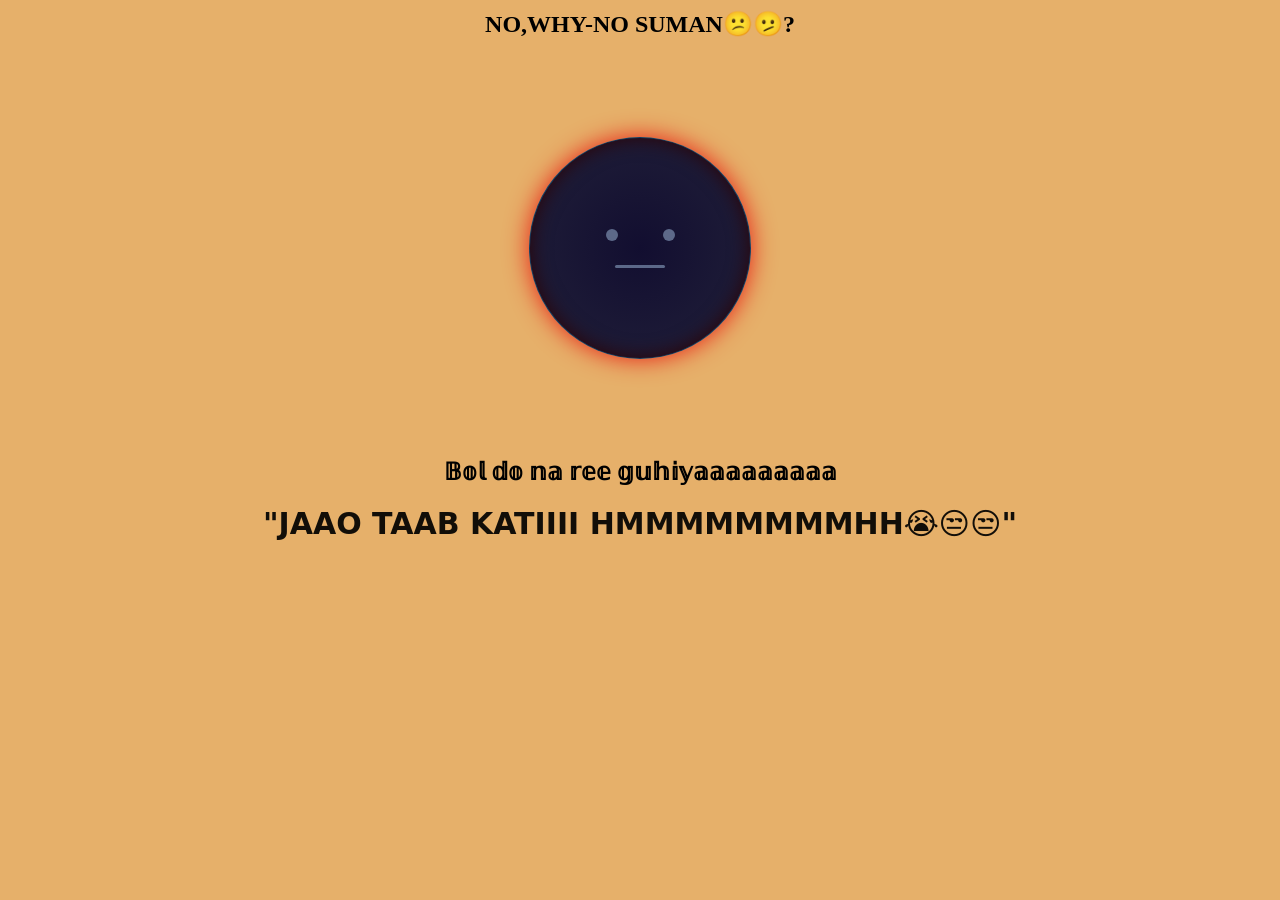
<file: no.html>
<!DOCTYPE html>
<html lang="en">

<head>
    <meta charset="UTF-8">
    <meta name="viewport" content="width=device-width, initial-scale=1.0">
    <title>WHY ARE YOU NOT SAY ME I LOVE YOU?</title>
    <link rel="stylesheet" href="no.css">
</head>

<body>
    <section class="all-body-cover">
        <div class="why-no">
            <h1>NO,WHY-NO SUMAN😕🫤?</h1>
        </div>
    </section>
    <section class="mid-body-part">

       
        <div class="sad-glow-container">
            <div class="sad-glowing-circle">
                <!-- The neutral face expression -->
                <div class="face-expression">
                    <div class="eyes">
                        <div class="eye left"></div>
                        <div class="eye right"></div>
                    </div>
                    <div class="mouth"></div>
                </div>
            </div>
        </div>
        <div class="footer-heading">
            <H1>𝔹𝕠𝕝 𝕕𝕠 𝕟𝕒 𝕣𝕖𝕖 𝕘𝕦𝕙𝕚𝕪𝕒𝕒𝕒𝕒𝕒𝕒𝕒𝕒𝕒</H1>
        </div>
        <div class="footer-down">
<h2> "JAAO TAAB KATIIII HMMMMMMMMHH😭😒😒"</h2>
        </div>
    </section>
</body>

</html>
</file>
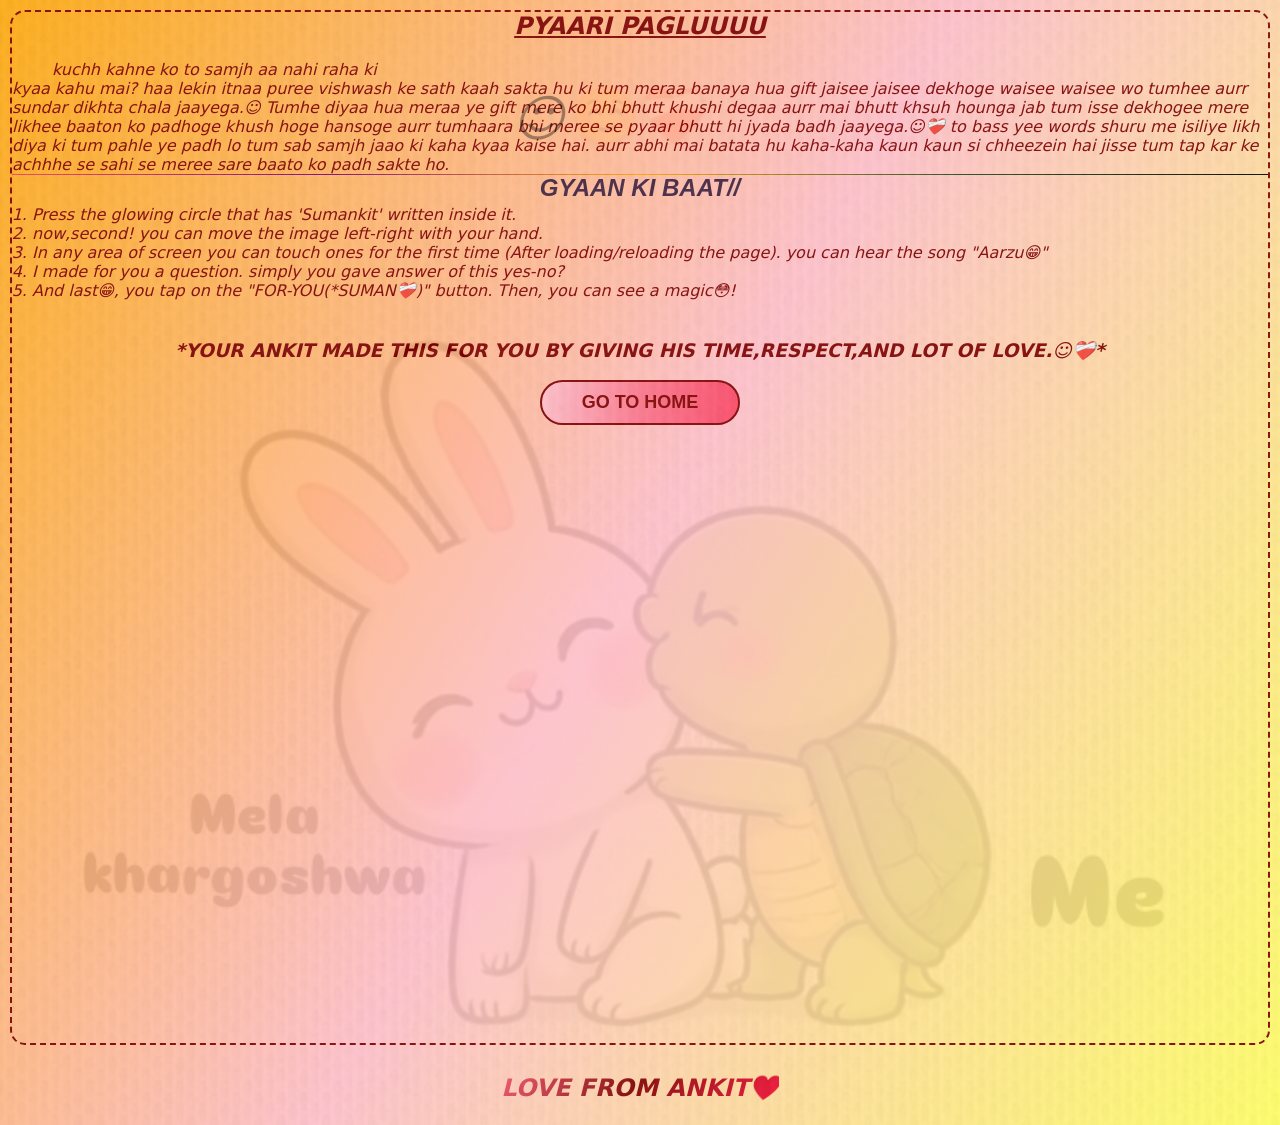
<file: paglu.html>
<!DOCTYPE html>
<html lang="en">
<head>
    <meta charset="UTF-8">
    <meta name="viewport" content="width=device-width, initial-scale=1.0">
    <title>MERI PAGLUUUUU❤️‍🩹☺️</title>
    <style>
        * {
            margin: 0;
            padding: 0;
            box-sizing: border-box;
        }

        body {
            width: 100%;
            font-family: system-ui, -apple-system, BlinkMacSystemFont, 'Segoe UI', Roboto, Oxygen, Ubuntu, Cantarell, 'Open Sans', 'Helvetica Neue', sans-serif;
            font-style: oblique;
            background: url("paglu-background.jpg");
            opacity: 0.9;
            background-size: cover;
            background-position: center;
            object-fit: cover;
            object-position: center;
            background-repeat: no-repeat;
            height: 124vh;

        }

        .all-body-part {
            height: 125vh;
            background: linear-gradient(300deg, rgb(255, 255, 100), pink, rgb(255, 170, 14));
            padding: 10px;
        }

        .heading {
            text-align: center;
        }

        .heading h2 {
            color: maroon;
            font-family: system-ui, -apple-system, BlinkMacSystemFont, 'Segoe UI', Roboto, Oxygen, Ubuntu, Cantarell, 'Open Sans', 'Helvetica Neue', sans-serif;
            font-style: italic;
            text-decoration: underline;
        }

        .box {
            border: 2px dashed maroon;
            height: 115vh;
            border-radius: 15px;
        }

        .first-para {
            padding: 20px 0px 0px 40px;
        }

        .first-para p {
            color: maroon;
            font-family: system-ui, -apple-system, BlinkMacSystemFont, 'Segoe UI', Roboto, Oxygen, Ubuntu, Cantarell, 'Open Sans', 'Helvetica Neue', sans-serif;
            font-style: italic;
        }

        .second-para p {
            color: maroon;
            font-family: system-ui, -apple-system, BlinkMacSystemFont, 'Segoe UI', Roboto, Oxygen, Ubuntu, Cantarell, 'Open Sans', 'Helvetica Neue', sans-serif;
            font-style: italic;
        }

        .love-line {
            background: linear-gradient(45deg, rgb(241, 62, 92), purple, orange, rgba(2, 57, 2, 0.862), black);
            height: 1px;
            width: 100%;
        }

        .mid-header {
            text-align: center;
        }

        .mid-header h2 {
            font-family: Arial, Helvetica, sans-serif;
            color: rgb(65, 34, 64);
        }

        .instruction1 {
            padding-left: 20px;
            padding-top: 30px;
        }

        .footer-heading {
            text-align: center;
            padding-top: 40px;
        }

        .footer-heading h3 {
            font-style: italic;
            font-family: system-ui, -apple-system, BlinkMacSystemFont, 'Segoe UI', Roboto, Oxygen, Ubuntu, Cantarell, 'Open Sans', 'Helvetica Neue', sans-serif;
            color: maroon;

        }

        footer {
            text-align: center;
            display: flex;
            align-items: center;
            justify-content: center;
        }

        footer h4 {
            padding-top: 29px;
            font-size: 24px;
            background: linear-gradient(300deg, rgb(243, 13, 51), maroon, rgb(255, 91, 118));
            -webkit-background-clip: text;
            background-clip: text;
            -webkit-text-fill-color: transparent;
        }

        .second-para::after {
            content: "☺️";
            font-size: 50px;
            position: absolute;
            top: 10%;
            left: 40%;
            opacity: 0.4;
            animation: glitter 15s linear infinite alternate;
        }

        @keyframes glitter {
            0% {
                transform: translatex(120px) rotate(60deg);
            }

            25% {
                transform: translateY(280px) rotate(-100deg);
            }

            50% {
                transform: translatex(-140px) rotate(240deg);
            }

            100% {
                transform: translateY(-80px) rotate(260deg);
            }
        }

        .home-button {
            display: flex;
            justify-content: center;
            align-items: center;
            height: 5vh;
        }

        .home-button a {
            text-decoration: none;
        }

        .home-button button {
            transition: all 0.3s ease-in-out;
            margin-top: 35px;
            padding: 10px 40px;
            background: linear-gradient(100deg, pink, rgb(252, 117, 140), rgb(252, 70, 101));
            border: 2px solid maroon;
            color: maroon;
            font-size: 18px;
            font-weight: 650;
            border-radius: 25px;
        }

        .home-button button:active {
            background: linear-gradient(300deg, rgb(238, 74, 102), rgb(190, 27, 55), rgb(244, 47, 79));
            transform: translateY(7px);
        }
    </style>
</head>

<body>
    <section class="all-body-part">
        <div class="box">

            <div class="heading">
                <h2>PYAARI PAGLUUUU</h2>
            </div>
            <div class="first-para">
                <p>kuchh kahne ko to samjh aa nahi raha ki</p>
            </div>
            <div class="second-para">
                <p> kyaa kahu mai? haa lekin itnaa puree vishwash ke sath kaah sakta hu ki tum meraa banaya hua gift
                    jaisee jaisee dekhoge waisee waisee wo tumhee aurr sundar dikhta chala jaayega.☺️ Tumhe diyaa hua
                    meraa ye gift mere ko bhi bhutt khushi degaa aurr mai bhutt khsuh hounga jab tum isse dekhogee mere
                    likhee baaton ko padhoge khush hoge hansoge aurr tumhaara bhi meree se pyaar bhutt hi jyada badh
                    jaayega.☺️❤️‍🩹 to bass yee words shuru me isiliye likh diya ki tum pahle ye padh lo tum sab samjh
                    jaao ki kaha kyaa kaise hai. aurr abhi mai batata hu kaha-kaha kaun kaun si chheezein hai jisse tum
                    tap kar ke achhhe se sahi se meree sare baato ko padh sakte ho. </p>
            </div>
            <div class="love-line">
                <div class="mid-header">
                    <h2>GYAAN KI BAAT//</h2>
                </div>

            </div>
            <div class="instruction1">
                <ol>
                    <li style="color: maroon;">
                        Press the glowing circle that has 'Sumankit' written inside it.
                    </li>
                    <li style="color: maroon;">now,second! you can move the image left-right with your hand. </li>
                    <li style="color: maroon;">In any area of screen you can touch ones for the first time (After
                        loading/reloading the page). you can hear the song "Aarzu😁"</li>
                    <li style="color: maroon;">I made for you a question. simply you gave answer of this yes-no?</li>
                    <li style="color: maroon;">And last😁, you tap on the "FOR-YOU(*SUMAN❤️‍🩹)" button. Then, you can
                        see a
                        magic😳!</li>
                </ol>
            </div>
            <div class="footer-heading">
                <h3>*YOUR ANKIT MADE THIS FOR YOU BY GIVING HIS TIME,RESPECT,AND LOT OF LOVE.☺️❤️‍🩹*</h3>
            </div>

            <div class="home-button">
                <a href="index.html">
                    <button>GO TO HOME</button>
                </a>
            </div>
        </div>
        <footer>
            <h4>LOVE FROM ANKIT❤️‍🩹</h4>
        </footer>
    </section>
</body>

</html>
</file>
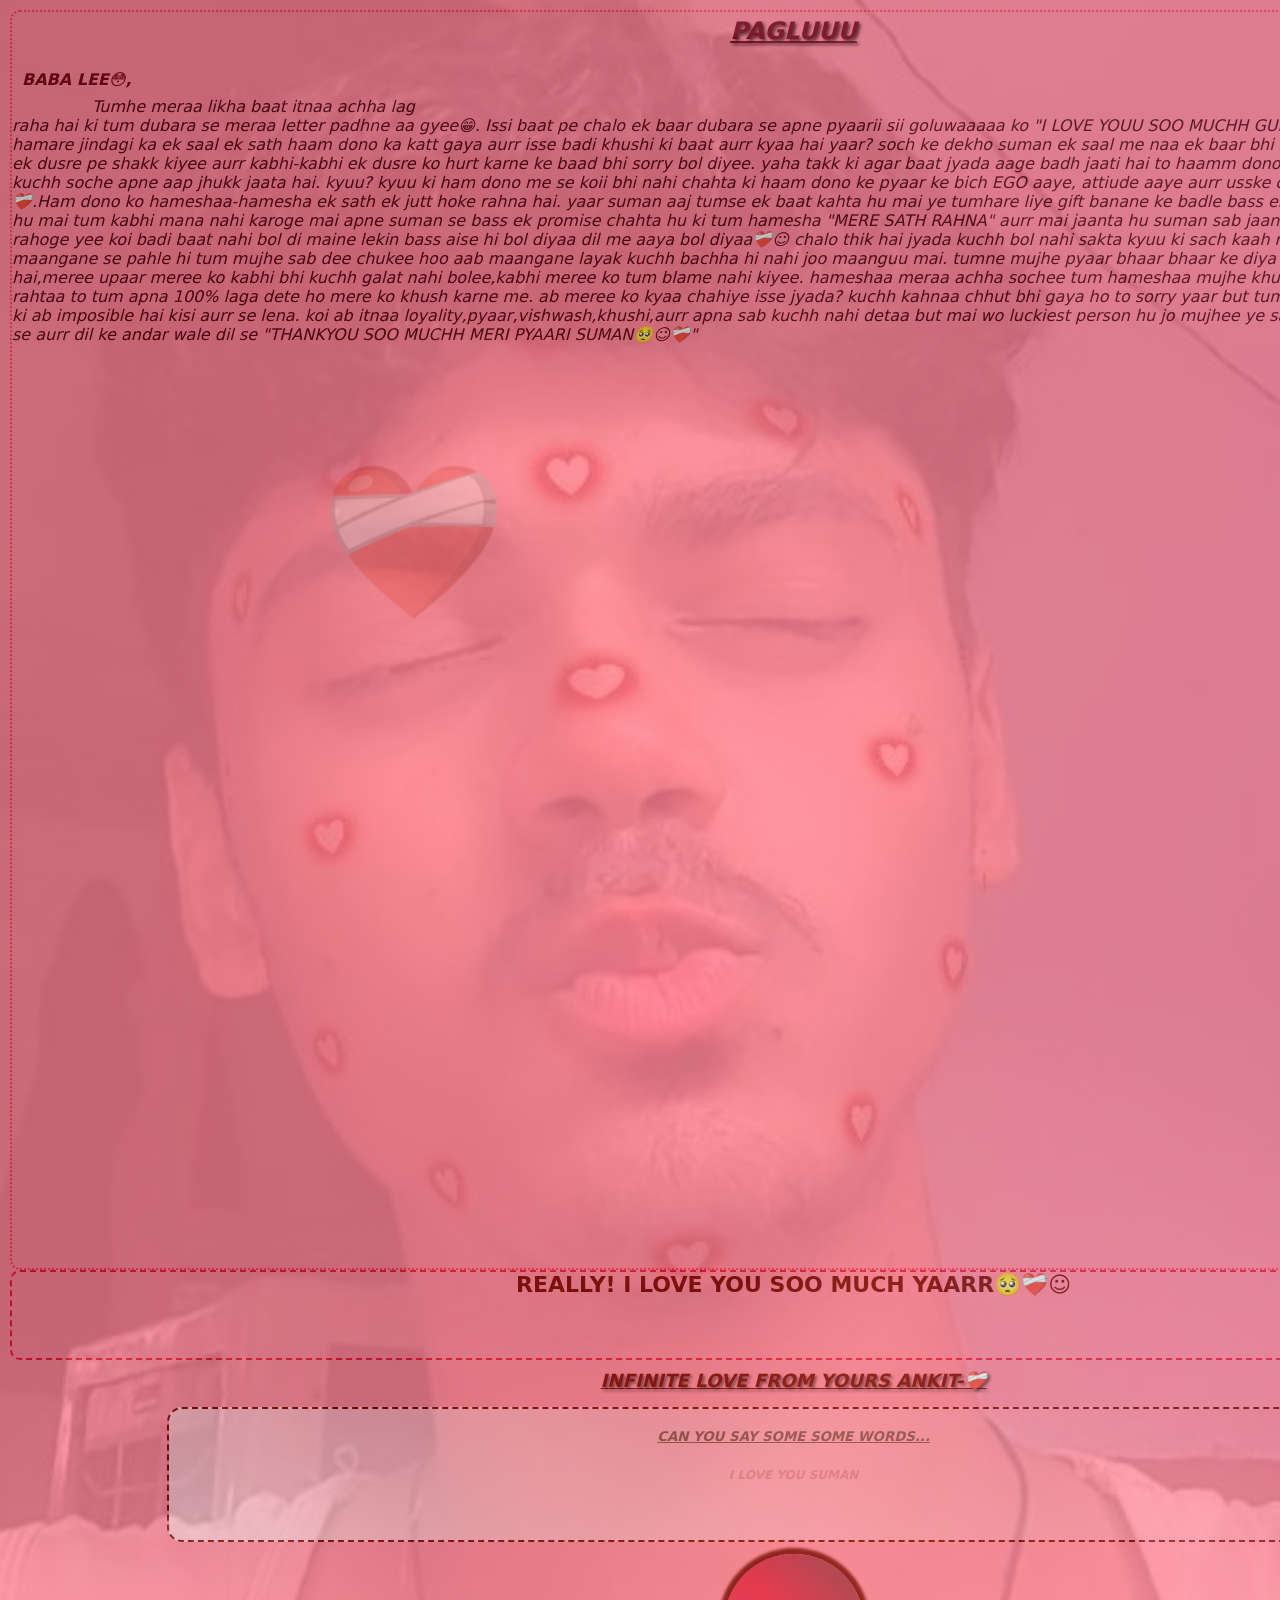
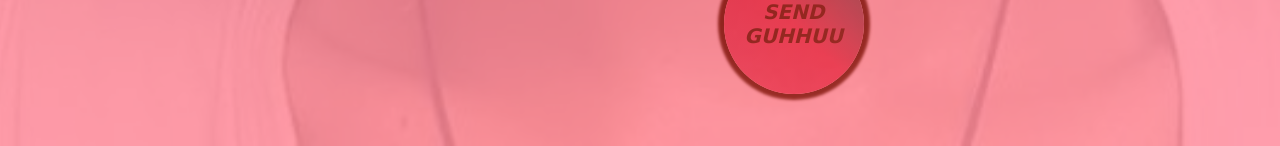
<file: read.html>
<!DOCTYPE html>
<html lang="en">

<head>
    <meta charset="UTF-8">
    <meta name="viewport" content="width=device-width, initial-scale=1.0">
    <title>❤️‍🩹VERY SPECIAL WORD FOR MY SUMAN</title>
    <style>
        * {
            margin: 0;
            padding: 0;
            box-sizing: border-box;
        }

        ::selection {
            background-color: rgba(105, 183, 187, 0.704);
        }

        body {
            width: 100%;
            background: url("love-image.jpg");
            opacity: 0.77;
            background-position: bottom;
            background-size: cover;
            object-fit: cover;
            background-repeat: no-repeat;
        }

        .complete-body-part {
            background-color: rgb(255, 129, 150);
            height: 194vh;
            width: 124%;
            padding: 10px;
        }

        .box {
            border: 2px dotted rgb(255, 55, 88);
            height: 140vh;
            border-radius: 10px;
        }

        .heading {
            text-align: center;
            padding-top: 5px;
        }

        .heading h2 {
            color: rgb(130, 3, 24);
            font-style: italic;
            font-family: system-ui, -apple-system, BlinkMacSystemFont, 'Segoe UI', Roboto, Oxygen, Ubuntu, Cantarell, 'Open Sans', 'Helvetica Neue', sans-serif;
            font-weight: bolder;
            text-shadow: 2px 2px 3px rgba(49, 2, 2, 0.76);
            text-decoration: underline;

        }

        .first-para {
            padding-top: 25px;
            padding-left: 10px;
        }

        .first-para h4 {
            color: rgb(121, 3, 23);
            font-style: italic;
            font-family: system-ui, -apple-system, BlinkMacSystemFont, 'Segoe UI', Roboto, Oxygen, Ubuntu, Cantarell, 'Open Sans', 'Helvetica Neue', sans-serif;
            font-weight: 700;
        }

        .second-para {
            padding-left: 80px;
            padding-top: 8px;
        }

        .second-para .letter-first-part {
            color: rgb(90, 1, 16);
            font-style: italic;
            font-family: system-ui, -apple-system, BlinkMacSystemFont, 'Segoe UI', Roboto, Oxygen, Ubuntu, Cantarell, 'Open Sans', 'Helvetica Neue', sans-serif;
        }

        .third-para .letter-second-part {
            color: rgb(90, 1, 16);
            font-style: italic;
            font-family: system-ui, -apple-system, BlinkMacSystemFont, 'Segoe UI', Roboto, Oxygen, Ubuntu, Cantarell, 'Open Sans', 'Helvetica Neue', sans-serif;

        }

        .fourth h4 {
            display: flex;
            justify-content: flex-end;
            padding-top: 10px;
            color: rgb(67, 3, 3);
            font-style: italic;
            font-family: system-ui, -apple-system, BlinkMacSystemFont, 'Segoe UI', Roboto, Oxygen, Ubuntu, Cantarell, 'Open Sans', 'Helvetica Neue', sans-serif;
            padding-right: 5px;

        }

        .box2 {
            border: 2px dashed rgb(241, 19, 56);
            height: 10vh;
            text-align: center;
            border-radius: 10px;
        }

        .box2 h2 {
            font-size: 22px;
            font-family: system-ui, -apple-system, BlinkMacSystemFont, 'Segoe UI', Roboto, Oxygen, Ubuntu, Cantarell, 'Open Sans', 'Helvetica Neue', sans-serif;
            color: maroon;

        }

        .fifth {
            text-align: center;
            padding-top: 10px;
        }

        .fifth h3 {
            color: maroon;
            font-family: system-ui, -apple-system, BlinkMacSystemFont, 'Segoe UI', Roboto, Oxygen, Ubuntu, Cantarell, 'Open Sans', 'Helvetica Neue', sans-serif;
            font-style: italic;
            font-weight: 790;
            font-size: 18.2px;
            text-decoration: underline;
            text-shadow: 2px 2px 3px rgba(43, 2, 2, 0.623);
        }

        .comments {
            display: flex;
            justify-content: center;
            align-items: center;
            padding-top: 15px;
        }

        .comments textarea {
            width: 80%;
            height: 15vh;
            border: 2px dashed maroon;
            background: linear-gradient(30deg, pink, rgb(255, 153, 170), rgb(252, 119, 141));
            transition: all 0.3s ease-in-out;
            font-family: system-ui, -apple-system, BlinkMacSystemFont, 'Segoe UI', Roboto, Oxygen, Ubuntu, Cantarell, 'Open Sans', 'Helvetica Neue', sans-serif;
            font-style: italic;
            font-weight: normal;
            color: maroon;
            border-radius: 15px;
            font-weight: bolder;
        }

        .comments textarea::placeholder {
            text-align: center;
            padding-top: 20px;
            color: rgb(142, 72, 72);
            font-style: italic;
            text-decoration: underline;
            font-family: system-ui, -apple-system, BlinkMacSystemFont, 'Segoe UI', Roboto, Oxygen, Ubuntu, Cantarell, 'Open Sans', 'Helvetica Neue', sans-serif;
            font-weight: bolder;
        }

        #saying {
            border: 2px dashed maroon;
        }

        #saying:active {
            border: 5px dotted maroon;
            outline: black;
            padding-left: 10px;

        }

        .send-button {
            display: flex;
            justify-content: center;
            align-items: center;
            padding-top: 12px;
        }

        .send-button a {
            text-decoration: none;
        }

        .send-button a button {
            display: flex;
            justify-content: center;
            align-items: center;
            height: 120px;
            width: 120px;
            box-shadow: 0 0 3px 6px maroon;
            background: linear-gradient(45deg, rgb(237, 41, 77), rgb(236, 28, 63), rgb(136, 52, 66));
            border-radius: 50%;
            border: none;
            padding: 70px;
            font-family: system-ui, -apple-system, BlinkMacSystemFont, 'Segoe UI', Roboto, Oxygen, Ubuntu, Cantarell, 'Open Sans', 'Helvetica Neue', sans-serif;
            font-style: italic;
            font-weight: 800;
            font-size: 20px;
            color: rgba(128, 0, 0, 0.997);
            transition: all 0.1s ease-in-out;
        }

        .send-button a button:active {
            background: linear-gradient(300deg, rgb(255, 90, 117), rgb(245, 42, 76), rgb(242, 16, 53));
            padding: 40px;
            box-shadow: 0px 0px 3px 6px rgb(242, 87, 113);
            border: 2px solid maroon;

        }

        .third-para::after,
        .third-para::before {
            content: "❤️‍🩹";
            position: absolute;
            bottom: 30%;
            left: 25%;
            font-size: 150px;
            opacity: 0.2;
            animation: hilna 15s linear infinite alternate;

        }

        @keyframes hilna {
            0% {
                transform: translateX(110px) rotate(-50deg);

            }

            25% {
                transform: translateY(-363px) rotate(20deg);
            }

            50% {
                transform: translateX(-110px) rotate(100deg);
            }

            100% {
                transform: translateY(570px) rotate(360deg);
            }
        }

        .comments:after {
            content: "I LOVE YOU SUMAN";
            font-size: 12px;
            position: absolute;
            opacity: 0.2;
            color: maroon;
            font-style: italic;
            font-family: system-ui, -apple-system, BlinkMacSystemFont, 'Segoe UI', Roboto, Oxygen, Ubuntu, Cantarell, 'Open Sans', 'Helvetica Neue', sans-serif;
            font-weight: bolder;
            animation: rotation 15s linear infinite alternate;
        }

        @keyframes rotation {
            0% {
                transform: translateX(115px) rotate(-20deg);
            }

            25% {
                transform: translateY(-3px) rotate(20deg);
            }

            50% {
                transform: translatex(-115px) rotate(160deg);
            }

            100% {
                transform: translateY(20px) rotate(395deg);
            }
        }
    </style>
</head>

<body>
    <section class="complete-body-part">
        <div class="box">
            <div class="heading">
                <h2>PAGLUUU</h2>
            </div>
            <div class="first-para">
                <h4>BABA LEE😳,</h4>
            </div>
            <div class="second-para">
                <p class="letter-first-part">Tumhe meraa likha baat itnaa achha lag</p>
            </div>
            <div class="third-para">
                <p class="letter-second-part">
                    raha hai ki tum dubara se meraa letter padhne aa gyee😁. Issi baat pe chalo ek baar dubara se
                    apne pyaarii sii goluwaaaaa ko "I LOVE YOUU SOO MUCHH GUHUUUUUU" dekhoo suman aaj hamare jindagi ka
                    ek saal ek sath haam dono ka katt gaya aurr isse badi khushi ki baat aurr kyaa hai yaar? soch ke
                    dekho suman ek saal me naa ek baar bhi serious-ladai naa kabhi haam dono ek dusre pe shakk kiyee
                    aurr kabhi-kabhi ek dusre ko hurt karne ke baad bhi sorry bol diyee. yaha takk ki agar baat jyada
                    aage badh jaati hai to haamm dono me se koi ek bina koi EGO ke bina kuchh soche apne aap jhukk jaata
                    hai. kyuu? kyuu ki ham dono me se koii bhi nahi chahta ki haam dono ke pyaar ke bich EGO aaye,
                    attiude aaye aurr usske chalte hamara pyaar kharab ho☺️❤️‍🩹.Ham dono ko hameshaa-hamesha ek sath ek
                    jutt hoke rahna hai. yaar suman aaj tumse ek baat kahta hu mai ye tumhare liye gift banane ke badle
                    bass ek chiz maangana chahta hu. jaanta hu mai tum kabhi mana nahi karoge mai apne suman se bass ek
                    promise chahta hu ki tum hamesha "MERE SATH RAHNA" aurr mai jaanta hu suman sab jaanta hu tum
                    hamesha meree sath hi rahoge yee koi badi baat nahi bol di maine lekin bass aise hi bol diyaa dil me
                    aaya bol diyaa❤️‍🩹☺️ chalo thik hai jyada kuchh bol nahi sakta kyuu ki sach kaah raha hu yaarr
                    meree ko kuchh maangane se pahle hi tum mujhe sab dee chukee hoo aab maangane layak kuchh bachha hi
                    nahi joo maanguu mai. tumne mujhe pyaar bhaar bhaar ke diya hai,meree pee vishwash kiya hai,meree
                    upaar meree
                    ko kabhi bhi kuchh galat nahi bolee,kabhi meree ko tum blame nahi kiyee. hameshaa meraa achha sochee
                    tum
                    hameshaa mujhe khush rakhte ho aurr jab khush nahi rahtaa to tum apna 100% laga dete ho mere ko
                    khush karne me. ab meree ko kyaa chahiye isse jyada? kuchh kahnaa chhut bhi gaya ho to sorry yaar
                    but tumne mere ko bhutt kuchh diya hai jo ki ab imposible hai kisi aurr se lena. koi ab itnaa
                    loyality,pyaar,vishwash,khushi,aurr apna sab kuchh nahi detaa but mai wo luckiest person hu jo
                    mujhee ye sab milaa in sabke liye ek baar phir se aurr dil ke andar wale dil se "THANKYOU SOO MUCHH
                    MERI PYAARI SUMAN🥺☺️❤️‍🩹"
                </p>
                <div class="fourth">
                    <h4> __FOR MY SUMAN</h4>
                </div>

            </div>
        </div>
        <div class="box2">
            <h2>REALLY! I LOVE YOU SOO MUCH YAARR🥺❤️‍🩹☺️</h2>
        </div>
        <div class="fifth">
            <h3>INFINITE LOVE FROM YOURS ANKIT-❤️‍🩹</h3>
        </div>
        <div class="comments">
            <textarea name="" id="saying" placeholder="CAN YOU SAY SOME SOME WORDS..."></textarea>
        </div>
        <div class="send-button">
            <a href="sends.html">
                <button>SEND GUHHUU</button>
            </a>
        </div>
    </section>
</body>

</html>
</file>
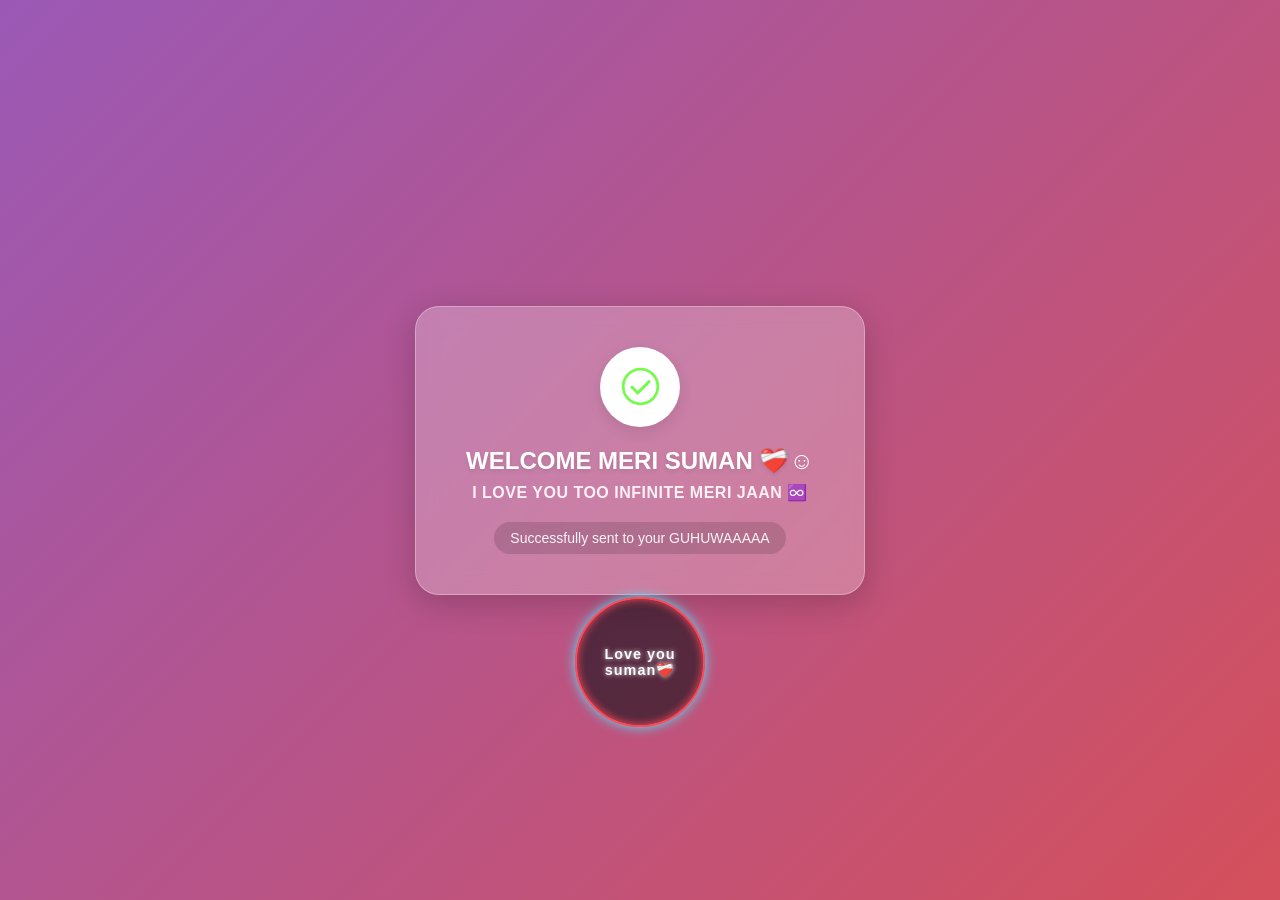
<file: send.html>
<!DOCTYPE html>
<html lang="en">

<head>
    <meta charset="UTF-8">
    <meta name="viewport" content="width=device-width, initial-scale=1.0">
    <title>SENDS TO YOUR GUHUWAAAAA</title>
    <style>
        /* Reset and Base Styles */
        * {
            margin: 0;
            padding: 0;
            box-sizing: border-box;
            font-family: 'Segoe UI', Tahoma, Geneva, Verdana, sans-serif;
        }

        ::selection {
            background-color: rgba(105, 183, 187, 0.704);
        }

        /* Animated Romantic Gradient Background */
        body {
            background: linear-gradient(-45deg, #ff758c, #ff7eb3, #e74c3c, #9b59b6);
            background-size: 400% 400%;
            animation: gradientBG 15s ease infinite;
            height: 100vh;
            display: flex;
            justify-content: center;
            align-items: center;
            overflow: hidden;
        }

        @keyframes gradientBG {
            0% {
                background-position: 0% 50%;
            }

            50% {
                background-position: 100% 50%;
            }

            100% {
                background-position: 0% 50%;
            }
        }

        /* Glassmorphism Success Card */
        .sending {
            background: rgba(255, 255, 255, 0.25);
            backdrop-filter: blur(10px);
            -webkit-backdrop-filter: blur(10px);
            border: 1px solid rgba(255, 255, 255, 0.3);
            padding: 40px 30px;
            border-radius: 24px;
            box-shadow: 0 8px 32px 0 rgba(0, 0, 0, 0.2);
            text-align: center;
            max-width: 450px;
            width: 90%;
            animation: floatIn 1s ease-out;
            display: flex;
            flex-direction: column;
            align-items: center;
            gap: 20px;
        }

        @keyframes floatIn {
            0% {
                transform: translateY(50px);
                opacity: 0;
            }

            100% {
                transform: translateY(0);
                opacity: 1;
            }
        }

        /* Icon Wrapper & Pulse Animation */
        .icon-container {
            width: 80px;
            height: 80px;
            background: #ffffff;
            border-radius: 50%;
            display: flex;
            justify-content: center;
            align-items: center;
            box-shadow: 0 4px 15px rgba(0, 0, 0, 0.1);
            animation: pulse 2s infinite;
        }

        .icon-container img {
            width: 45px;
            height: 45px;
        }

        @keyframes pulse {
            0% {
                box-shadow: 0 0 0 0 rgba(255, 255, 255, 0.7);
            }

            70% {
                box-shadow: 0 0 0 15px rgba(255, 255, 255, 0);
            }

            100% {
                box-shadow: 0 0 0 0 rgba(255, 255, 255, 0);
            }
        }

        /* Typography Styles */
        .heading h2 {
            color: #ffffff;
            font-size: 24px;
            margin-bottom: 8px;
            text-shadow: 0 2px 4px rgba(0, 0, 0, 0.1);
        }

        .heading p {
            color: #fff0f5;
            font-size: 16px;
            font-weight: 600;
            letter-spacing: 0.5px;
        }

        .status-text {
            color: #ffffff;
            font-size: 14px;
            opacity: 0.9;
            background: rgba(0, 0, 0, 0.15);
            padding: 8px 16px;
            border-radius: 20px;
            font-weight: 500;
        }

        .couple-container {
            position: absolute;
            top: 124%;
            left: 50%;
            transform: translate(-50%, -50%);
            z-index: 9999;
            /* Keeps it on top of other content */
            pointer-events: none;
            /* Allows users to click through the background if needed */
        }

        /* Updated 80px Glowing Circle */
        .glowing-circle {
            width: 130px;
            height: 130px;
            border-radius: 50%;
            background: rgba(11, 12, 16, 0.581);
            /* Semi-transparent dark background inside */
            border: 2px solid #ff4a5a;
            display: flex;
            justify-content: center;
            align-items: center;
            pointer-events: auto;
            /* Makes the circle itself clickable if you want to add a link */

            /* Animations */
            animation: pulseGlow 3s infinite ease-in-out;
            box-shadow: 0 0 12px #4aeaff,
                inset 0 0 8px #ff4a5a;
        }

        /* Scaled text for the smaller 80px size */
        .initials {
            font-family: 'Arial', sans-serif;
            font-size: 0.9rem;
            font-weight: bold;
            color: #ffffff;
            letter-spacing: 1px;
            text-shadow: 0 0 5px rgba(255, 255, 255, 0.8);
        }

        /* Adjusted animation for a cleaner look at 80px */
        @keyframes pulseGlow {

            0%,
            100% {
                transform: scale(1);
                box-shadow: 0 0 12px #4aedff, inset 0 0 8px #ff4a5a;
            }

            50% {
                transform: scale(1.08);
                /* Slightly larger pop for mobile visibility */
                box-shadow: 0 0 20px #ff7b93, inset 0 0 12px #7bffe7;
                border-color: #ff7b93;
            }
        }
    </style>
</head>

<body>

    <section class="sending">

        <!-- Animated Check Circle -->
        <div class="icon-container">
            <img src="check-sign.svg" alt="Success">
        </div>

        <!-- Main Love Message -->
        <div class="heading">
            <h2>WELCOME MERI SUMAN ❤️‍🩹☺️</h2>
            <p>I LOVE YOU TOO INFINITE MERI JAAN ♾️</p>
        </div>

        <!-- Status Confirmation -->
        <p class="status-text">Successfully sent to your GUHUWAAAAA</p>
        <div class="couple-container">
            <div class="glowing-circle">
                <div class="initials">
                    Love you suman❤️‍🩹</div>
            </div>
        </div>

    </section>

</body>

</html>
</file>
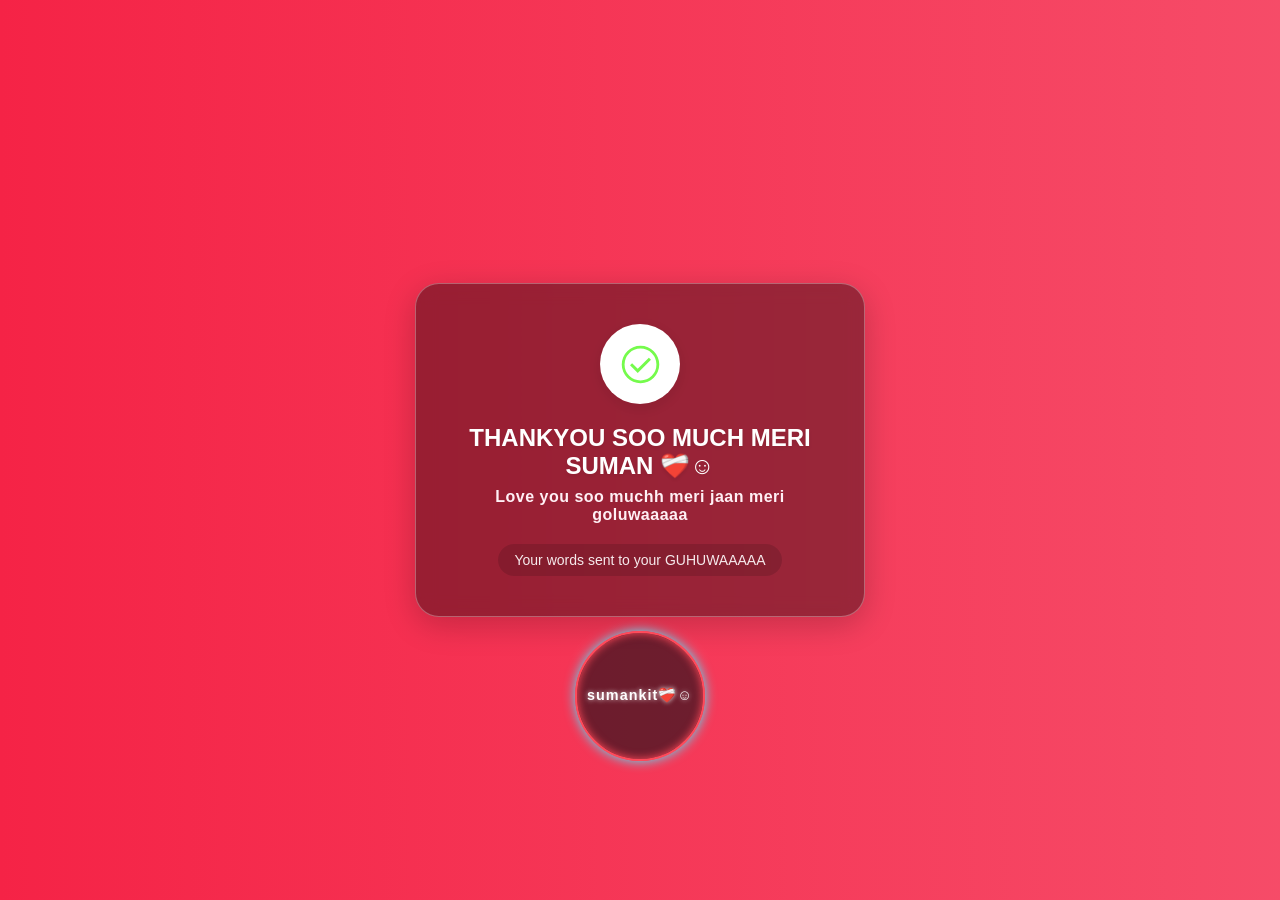
<file: sends.html>
<!DOCTYPE html>
<html lang="en">

<head>
    <meta charset="UTF-8">
    <meta name="viewport" content="width=device-width, initial-scale=1.0">
    <title>SENDS TO YOUR GUHUWAAAAA</title>
    <style>
        /* Reset and Base Styles */
        * {
            margin: 0;
            padding: 0;
            box-sizing: border-box;
            font-family: 'Segoe UI', Tahoma, Geneva, Verdana, sans-serif;
        }

        ::selection {
            background-color: rgba(105, 183, 187, 0.704);
        }

        /* Animated Romantic Gradient Background */
        body {
            background: linear-gradient(450deg, rgb(245, 35, 70), rgb(247, 116, 138), rgb(241, 36, 70));
            background-size: 400% 400%;
            animation: gradientBG 15s ease infinite;
            height: 100vh;
            display: flex;
            justify-content: center;
            align-items: center;
            overflow: hidden;
        }

        @keyframes gradientBG {
            0% {
                background-position: 0% 50%;
            }

            50% {
                background-position: 100% 50%;
            }

            100% {
                background-position: 0% 50%;
            }
        }

        /* Glassmorphism Success Card */
        .sending {
            background: rgba(0, 0, 0, 0.375);
            backdrop-filter: blur(10px);
            -webkit-backdrop-filter: blur(10px);
            border: 1px solid rgba(255, 255, 255, 0.3);
            padding: 40px 30px;
            border-radius: 24px;
            box-shadow: 0 8px 32px 0 rgba(0, 0, 0, 0.2);
            text-align: center;
            max-width: 450px;
            width: 90%;
            animation: floatIn 1s ease-out;
            display: flex;
            flex-direction: column;
            align-items: center;
            gap: 20px;
        }

        @keyframes floatIn {
            0% {
                transform: translateY(50px);
                opacity: 0;
            }

            100% {
                transform: translateY(0);
                opacity: 1;
            }
        }

        /* Icon Wrapper & Pulse Animation */
        .icon-container {
            width: 80px;
            height: 80px;
            background: #ffffff;
            border-radius: 50%;
            display: flex;
            justify-content: center;
            align-items: center;
            box-shadow: 0 4px 15px rgba(0, 0, 0, 0.1);
            animation: pulse 2s infinite;
        }

        .icon-container img {
            width: 45px;
            height: 45px;
        }

        @keyframes pulse {
            0% {
                box-shadow: 0 0 0 0 rgba(255, 255, 255, 0.7);
            }

            70% {
                box-shadow: 0 0 0 15px rgba(255, 255, 255, 0);
            }

            100% {
                box-shadow: 0 0 0 0 rgba(255, 255, 255, 0);
            }
        }

        /* Typography Styles */
        .heading h2 {
            color: #ffffff;
            font-size: 24px;
            margin-bottom: 8px;
            text-shadow: 0 2px 4px rgba(0, 0, 0, 0.1);
        }

        .heading p {
            color: #fff0f5;
            font-size: 16px;
            font-weight: 600;
            letter-spacing: 0.5px;
        }

        .status-text {
            color: #ffffff;
            font-size: 14px;
            opacity: 0.9;
            background: rgba(0, 0, 0, 0.15);
            padding: 8px 16px;
            border-radius: 20px;
            font-weight: 500;
        }

        .couple-container {
            position: absolute;
            top: 124%;
            left: 50%;
            transform: translate(-50%, -50%);
            z-index: 9999;
            /* Keeps it on top of other content */
            pointer-events: none;
            /* Allows users to click through the background if needed */
        }

        /* Updated 80px Glowing Circle */
        .glowing-circle {
            width: 130px;
            height: 130px;
            border-radius: 50%;
            background: rgba(11, 12, 16, 0.581);
            /* Semi-transparent dark background inside */
            border: 2px solid #ff4a5a;
            display: flex;
            justify-content: center;
            align-items: center;
            pointer-events: auto;
            /* Makes the circle itself clickable if you want to add a link */

            /* Animations */
            animation: pulseGlow 3s infinite ease-in-out;
            box-shadow: 0 0 12px #4aeaff,
                inset 0 0 8px #ff4a5a;
        }

        /* Scaled text for the smaller 80px size */
        .initials {
            font-family: 'Arial', sans-serif;
            font-size: 0.9rem;
            font-weight: bold;
            color: #ffffff;
            letter-spacing: 1px;
            text-shadow: 0 0 5px rgba(255, 255, 255, 0.8);
        }

        /* Adjusted animation for a cleaner look at 80px */
        @keyframes pulseGlow {

            0%,
            100% {
                transform: scale(1);
                box-shadow: 0 0 12px #358c8c, inset 0 0 8px #75ecf5;
            }

            50% {
                transform: scale(1.08);
                /* Slightly larger pop for mobile visibility */
                box-shadow: 0 0 20px #ff7b93, inset 0 0 12px #6cf6f3;
                border-color: #ff7b93;
            }
        }
    </style>
</head>

<body>

    <section class="sending">

        <!-- Animated Check Circle -->
        <div class="icon-container">
            <img src="check-sign.svg" alt="Success">
        </div>

        <!-- Main Love Message -->
        <div class="heading">
            <h2>THANKYOU SOO MUCH MERI SUMAN ❤️‍🩹☺️</h2>
            <p>Love you soo muchh meri jaan meri goluwaaaaa</p>
        </div>

        <!-- Status Confirmation -->
        <p class="status-text">Your words sent to your GUHUWAAAAA</p>
        <div class="couple-container">
            <div class="glowing-circle">
                <div class="initials">
                    sumankit❤️‍🩹☺️</div>
            </div>
        </div>

    </section>

</body>

</html>
</file>
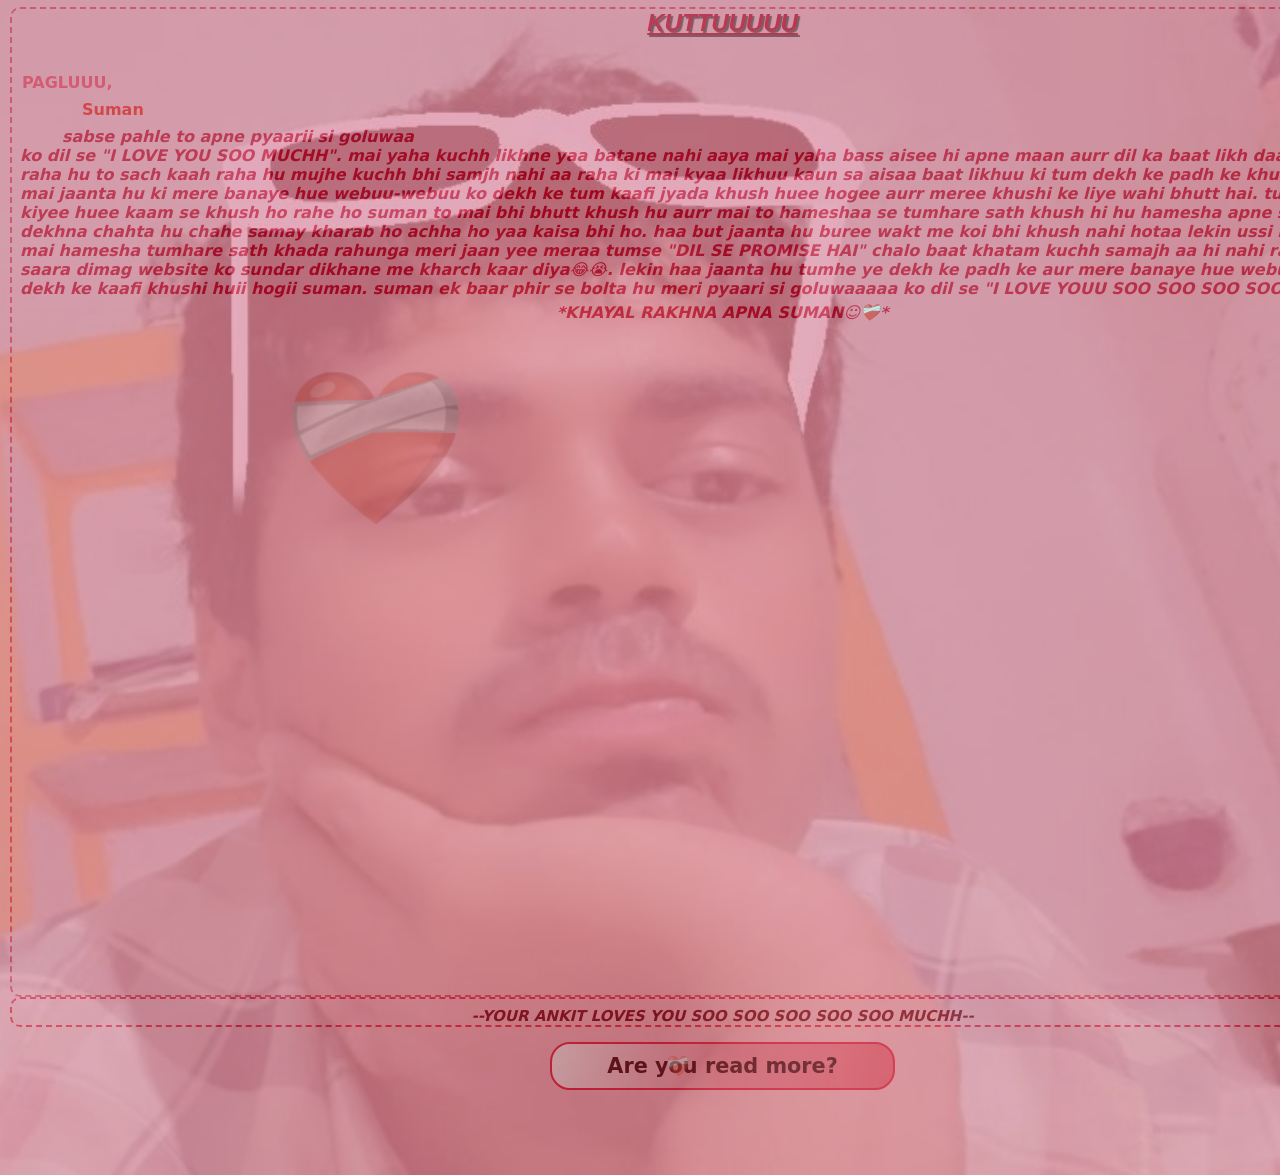
<file: special.html>
<!DOCTYPE html>
<html lang="en">

<head>
    <meta charset="UTF-8">
    <meta name="viewport" content="width=device-width, initial-scale=1.0">
    <title>❤️‍🩹VERY SPECIAL WORD FOR YOU</title>
    <style>
        * {
            margin: 0;
            padding: 0;
            box-sizing: border-box;
        }

        ::selection {
            background-color: rgba(105, 183, 187, 0.704);
        }

        body {
            height: 130.5vh;
            background: url("pink-backgorund.jpg");
            opacity: 0.71;
            background-repeat: no-repeat;
            background-position: center top;
            background-size: cover;
            object-fit: cover;
        }

        .all-body-part {
            padding: 7px 10px;
            height: 130.5vh;
            background-color: rgb(254, 142, 161);
            width: 112.9%;
        }


        .box {
            border: 2px dashed rgb(241, 52, 83);
            height: 110vh;
            border-radius: 10px;
        }

        .heading {
            text-align: center;
        }

        .heading h2 {
            color: rgb(221, 5, 41);
            text-decoration: underline;
            font-family: "poppins", Arial, Helvetica, sans-serif;
            font-style: italic;
            font-weight: bolder;
            text-shadow: 2px 2px 1px rgba(58, 1, 1, 0.612);
        }

        .letter-first-part {
            padding: 36px 0px 0px 10px;
        }

        .letter-first-part h4 {
            color: rgb(254, 53, 87);
            font-family: system-ui, -apple-system, BlinkMacSystemFont, 'Segoe UI', Roboto, Oxygen, Ubuntu, Cantarell, 'Open Sans', 'Helvetica Neue', sans-serif;
        }


        .letter-second-part .first {
            padding: 8px 0px 0px 70px;
            color: rgb(252, 24, 24);
            font-family: system-ui, -apple-system, BlinkMacSystemFont, 'Segoe UI', Roboto, Oxygen, Ubuntu, Cantarell, 'Open Sans', 'Helvetica Neue', sans-serif;
            font-weight: bold;
        }

        .letter-second-part .second {
            padding: 8px 0px 0px 50px;
            font-style: italic;
            color: rgb(221, 5, 41);
            font-family: system-ui, -apple-system, BlinkMacSystemFont, 'Segoe UI', Roboto, Oxygen, Ubuntu, Cantarell, 'Open Sans', 'Helvetica Neue', sans-serif;
            font-weight: 600;
        }

        .letter-second-part .third {
            padding: 0px 0px 0px 8px;
            font-style: italic;
            color: rgb(221, 5, 41);
            font-family: system-ui, -apple-system, BlinkMacSystemFont, 'Segoe UI', Roboto, Oxygen, Ubuntu, Cantarell, 'Open Sans', 'Helvetica Neue', sans-serif;
            font-weight: 600;

        }

        .letter-second-part .fourth {
            padding-top: 5px;
            text-align: center;
            font-style: italic;
            color: rgb(221, 5, 41);
            font-family: system-ui, -apple-system, BlinkMacSystemFont, 'Segoe UI', Roboto, Oxygen, Ubuntu, Cantarell, 'Open Sans', 'Helvetica Neue', sans-serif;
            font-weight: 700;
        }

        .letter-second-part .fifth {
            display: flex;
            justify-content: flex-end;
            padding-top: 7px;
            padding-right: 12px;
            font-style: italic;
            font-family: system-ui, -apple-system, BlinkMacSystemFont, 'Segoe UI', Roboto, Oxygen, Ubuntu, Cantarell, 'Open Sans', 'Helvetica Neue', sans-serif;
            font-weight: 800;
            color: rgb(221, 5, 41);
            text-shadow: 2px 2px 1.5px rgba(128, 0, 0, 0.666);
        }

        .footer-heading {
            text-align: center;
            font-size: 10px;
            padding-top: 8px;
            font-style: italic;
            font-family: system-ui, -apple-system, BlinkMacSystemFont, 'Segoe UI', Roboto, Oxygen, Ubuntu, Cantarell, 'Open Sans', 'Helvetica Neue', sans-serif;
            font-weight: bold;
            color: rgb(155, 0, 26);
            border: 2px dashed rgb(245, 27, 63);
            border-radius: 10px;
        }

        .button {
            display: flex;
            justify-content: center;
            align-items: center;
            padding-top: 15px;
            padding-bottom: 12px;
        }

        .button a .special-button {
            text-decoration: none;
            padding: 10px 55px 10px 55px;
            border: 2px solid rgb(244, 20, 57);
            background: linear-gradient(100deg, pink, rgb(248, 111, 134), rgb(250, 73, 102));
            border-radius: 20px;
            font-family: system-ui, -apple-system, BlinkMacSystemFont, 'Segoe UI', Roboto, Oxygen, Ubuntu, Cantarell, 'Open Sans', 'Helvetica Neue', sans-serif;
            font-weight: bold;
            font-size: 1.3rem;
            color: rgb(111, 3, 21);
            transition: all 0.3s ease-in-out;
        }

        .button .special-button:active {
           color: rgb(0, 0, 0);
           background: linear-gradient(100deg,white,pink,rgb(247, 153, 153));
            padding-right: 70px;
            padding-left: 70px;
            /* padding-top: 20px;
            padding-bottom: 20px; */

        }

        .button button::before {
            content: "❤️‍🩹";
            position: absolute;
            left: 52%;
            font-size: 20px;
            opacity: 0.4;
            animation: floating 4s ease-in-out infinite alternate;
        }

        @keyframes floating {
            0% {
                transform: translateY(10px) rotateY(10deg);
            }

            100% {
                transform: translateY(-13px) rotate(100deg);
            }
        }

        .letter-second-part::after,
        .letter-second-part::before {
            content: "❤️‍🩹";
            position: absolute;
            font-size: 150px;
            opacity: 0.2;
            top: 40%;
            left: 22%;
            animation: floatheart 15s linear infinite alternate;

        }

        @keyframes floatheart {
            0% {
                transform: translateX(120px);
            }

            25% {
                transform: translateY(-348px);
            }

            50% {
                transform: translateX(-100px);
            }

            100% {
                transform: translateY(366px);
            }

        }
    </style>
</head>

<body>
    <section class="all-body-part">
        <div class="box">
            <div class="heading">
                <h2>KUTTUUUUU</h2>
            </div>
            <div class="letter-first-part">
                <h4>PAGLUUU,</h4>
            </div>
            <div class="letter-second-part">
                <p class="first">Suman</p>
                <p class="second">
                    sabse pahle to apne pyaarii si goluwaa
                </p>
                <p class="third">
                    ko dil se "I LOVE YOU SOO MUCHH". mai yaha kuchh likhne yaa batane nahi aaya mai yaha
                    bass aisee hi apne maan aurr dil ka baat likh daala abhi mai likh raha hu to sach kaah raha hu
                    mujhe kuchh bhi samjh nahi aa raha ki mai kyaa likhuu kaun sa aisaa baat likhuu ki tum dekh ke padh
                    ke khush ho jaao but mai jaanta hu ki mere banaye hue webuu-webuu ko dekh ke tum kaafi jyada khush
                    huee hogee aurr meree khushi ke liye wahi bhutt hai. tum agar meree kiyee huee kaam se khush ho rahe
                    ho suman to mai bhi bhutt khush hu aurr mai to hameshaa se tumhare sath khush hi hu hamesha apne
                    suman ko khush dekhna chahta hu chahe samay kharab ho achha ho yaa kaisa bhi ho. haa but jaanta hu
                    buree wakt me koi bhi khush nahi hotaa lekin ussi bure wakt me mai hamesha tumhare sath khada
                    rahunga meri jaan yee meraa tumse "DIL SE PROMISE HAI"
                    chalo baat khatam kuchh samajh aa hi nahi raha kyaa boluu saara dimag website ko sundar dikhane me
                    kharch kaar diya😂😭. lekin haa jaanta hu tumhe ye dekh ke padh ke aur mere banaye hue webuu-webuu
                    ko dekh ke kaafi khushi huii hogii suman. suman ek baar phir se bolta hu meri pyaari si goluwaaaaa
                    ko dil se "I LOVE YOUU SOO SOO SOO SOO SOO MUCHH"
                </p>
                <p class="fourth">
                    *KHAYAL RAKHNA APNA SUMAN☺️❤️‍🩹*
                </p>
                <p class="fifth">--ANKIT--</p>
            </div>

        </div>
        <div class="footer-heading">
            <h1>--YOUR ANKIT LOVES YOU SOO SOO SOO SOO SOO MUCHH--</h1>
        </div>
        <div class="button">
            <a href="read.html">
                <button class="special-button">Are you read more?</button>
            </a>
        </div>

    </section>
</body>

</html>
</file>
<file: no.css>
* {
  margin: 0;
  padding: 0;
}

::selection {
  background-color: rgba(105, 183, 187, 0.704);
}

body {
  background-color: rgb(230, 176, 106);
}

.why-no {
  padding: 10px 0px;
  color: black;
  text-align: center;
}

.footer-heading {
  text-align: center;
  padding-top: 10px;
  color: black;
}

/* Centers the circle on your homepage */
.sad-glow-container {
  display: flex;
  justify-content: center;
  align-items: center;
  min-height: 400px;
  background-color: rgb(230, 176, 106);
  /* Dark background enhances the sad glow */
}

/* Melancholic blue glowing circle */
.sad-glowing-circle {
  width: 220px;
  height: 220px;
  border-radius: 50%;
  background: radial-gradient(circle, #120e30 0%, #22213a 100%);
  border: 1px solid rgba(0, 191, 255, 0.2);
  position: relative;
  display: flex;
  justify-content: center;
  align-items: center;
  /* Deep, fading blue/indigo glow */
  box-shadow: 0 0 25px #e81d12, inset 0 0 20px rgba(45, 1, 1, 0.936);
  animation: dimPulse 4s infinite ease-in-out;
}

/* Neutral face container */
.face-expression {
  display: flex;
  flex-direction: column;
  align-items: center;
  gap: 24px;
  opacity: 0.6;
  /* Faded appearance for sadness */
}

/* Blank, unblinking eyes */
.eyes {
  display: flex;
  gap: 45px;
}

.eye {
  width: 12px;
  height: 12px;
  background-color: #8da4c4;
  border-radius: 50%;
}

/* Straight, completely flat neutral line for the mouth */
.mouth {
  width: 50px;
  height: 3px;
  background-color: #8da4c4;
  border-radius: 2px;
}

/* Dim, slow pulsing animation to mimic heavy breathing */
@keyframes dimPulse {

  0%,
  100% {
    transform: scale(1);
    box-shadow: 0 0 25px #f6200d, 0 0 50px #5c2d01;
  }

  50% {
    transform: scale(0.97);
    /* Shrinks slightly inward */
    box-shadow: 0 0 15px #150074, 0 0 30px #000533;
    opacity: 0.8;
  }
}

.footer-down {
  font-family: system-ui, -apple-system, BlinkMacSystemFont, 'Segoe UI', Roboto, Oxygen, Ubuntu, Cantarell, 'Open Sans', 'Helvetica Neue', sans-serif;
  font-weight: bolder;
  font-size: 20px;
  text-align: center;
  padding-top: 20px;
  color: rgba(0, 0, 0, 0.922);
}
</file>
